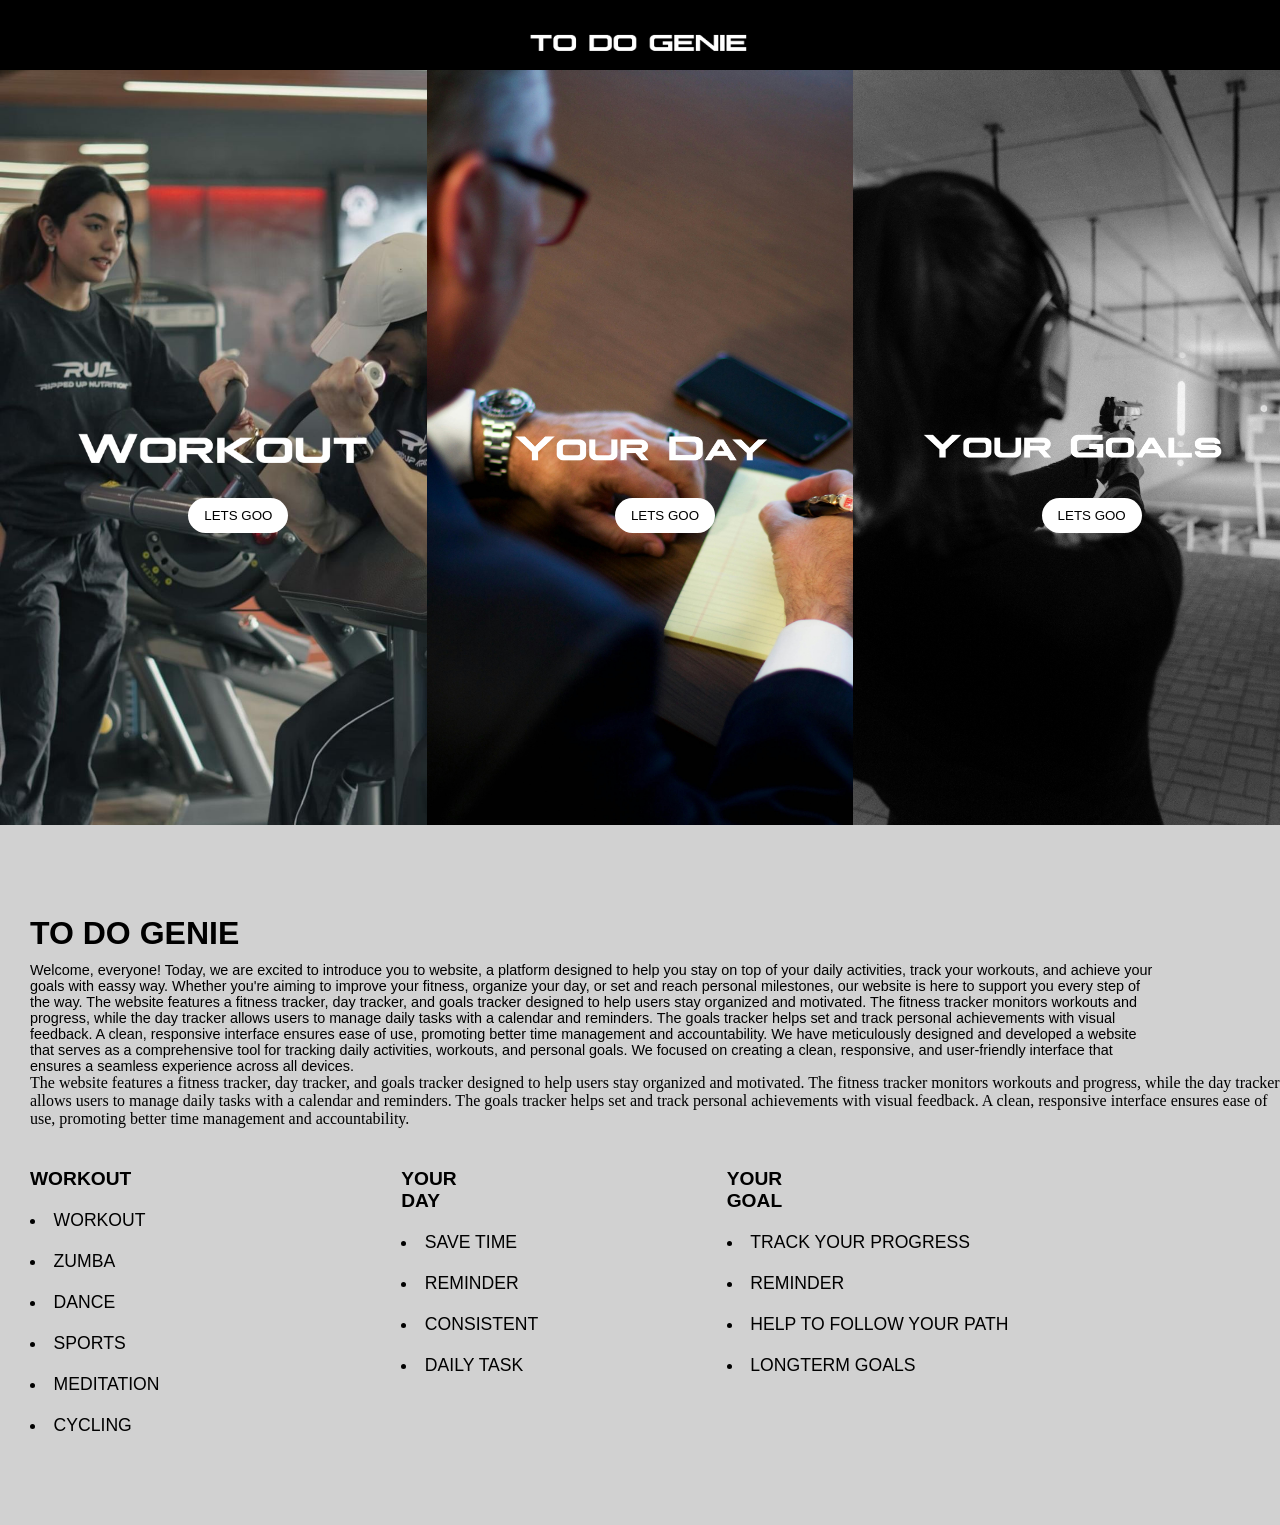
<file: index.html>
<!DOCTYPE html>
<html lang="en">
<head>
    <meta charset="UTF-8">
    <meta name="viewport" content="width=device-width, initial-scale=1.0">
    <title>TO DO GENIE</title>
    <link rel="stylesheet" href="style.css">
</head>
<body>
    <header>
        <div class="home-navbar">
            <div class="home-logo"></div>
        </div>
        <div class="section">
            <div class="section-1">
                <div class="workout-t">
                    <button class="start-b"><a class="start-t"href="workout.html">LETS GOO</a></button>
                </div>
                
                </div>
            <div class="section-2">
                <div class="yourday">
                    <button class="start-b"><a class="start-t"href="yourday.html">LETS GOO</a></button>
                </div>
            </div>
            <div class="section-3">
                <div class="yourgoal">
                    <button class="start-b"><a class="start-t"href="yourgoal.html">LETS GOO</a></button>
                </div>
            </div>
        </div>

        <div class="home-baground">
            <div class="aboutus">
                <h1 class="about-heading">TO DO GENIE</h1>
                   <p class="about-discription">Welcome, everyone! Today, we are excited to  introduce you to 
                    website, a platform  designed to  help you stay on top of your daily
                    activities, track your workouts, and achieve your goals  with eassy way.
                    Whether you're aiming to improve your fitness, organize your day, or set and  
                    reach personal milestones,  our website is here to support
                    you every step of the way. 
                    The website features a fitness tracker, day tracker, and goals tracker designed to help users stay organized and motivated. The fitness tracker monitors workouts and progress, while the day tracker allows users to manage daily tasks with a calendar and reminders. The goals tracker helps set and track personal achievements with visual feedback. A clean, responsive interface ensures ease of use, promoting better time management and accountability.
                    We have meticulously designed and developed a website that serves as a comprehensive tool for tracking daily activities, workouts, and personal goals. We focused on creating a clean, responsive, and user-friendly interface that ensures a seamless experience across all devices.
                </p>The website features a fitness tracker, day tracker, and goals tracker designed to help users stay organized and motivated. The fitness tracker monitors workouts and progress, while the day tracker allows users to manage daily tasks with a calendar and reminders. The goals tracker helps set and track personal achievements with visual feedback. A clean, responsive interface ensures ease of use, promoting better time management and accountability.


                <div class="functions">
                    <div class="about-workout">
                        <h1 class="workout-f">WORKOUT</h1>
                        <li class="aboutw-li">WORKOUT</li>
                        <li class="aboutw-li">ZUMBA</li>
                        <LI class="aboutw-li">DANCE</LI>
                        <LI class="aboutw-li">SPORTS</LI>
                        <LI class="aboutw-li">MEDITATION</LI>
                        <LI class="aboutw-li">CYCLING</LI>
                    </div>
                    
                    <div class="about-workout">
                        <h1 class="workout-f">YOUR DAY</h1>
                        <li class="aboutw-li">SAVE TIME</li>
                        <li class="aboutw-li">REMINDER</li>
                        <li class="aboutw-li">CONSISTENT</li>
                        <li class="aboutw-li">DAILY TASK</li>
                    </div>

                    <div class="about-workout">
                        <h1 class="workout-f">YOUR GOAL</h1>
                        <li class="aboutw-li">TRACK YOUR PROGRESS</li>
                        <li class="aboutw-li">REMINDER</li>
                        <li class="aboutw-li">HELP TO FOLLOW YOUR PATH</li>
                        <li class="aboutw-li">LONGTERM GOALS</li>
                    </div>


                    
                    
                </div>





            </div>

            
    









        </div>

        




    </header>







</body>
</html>
</file>
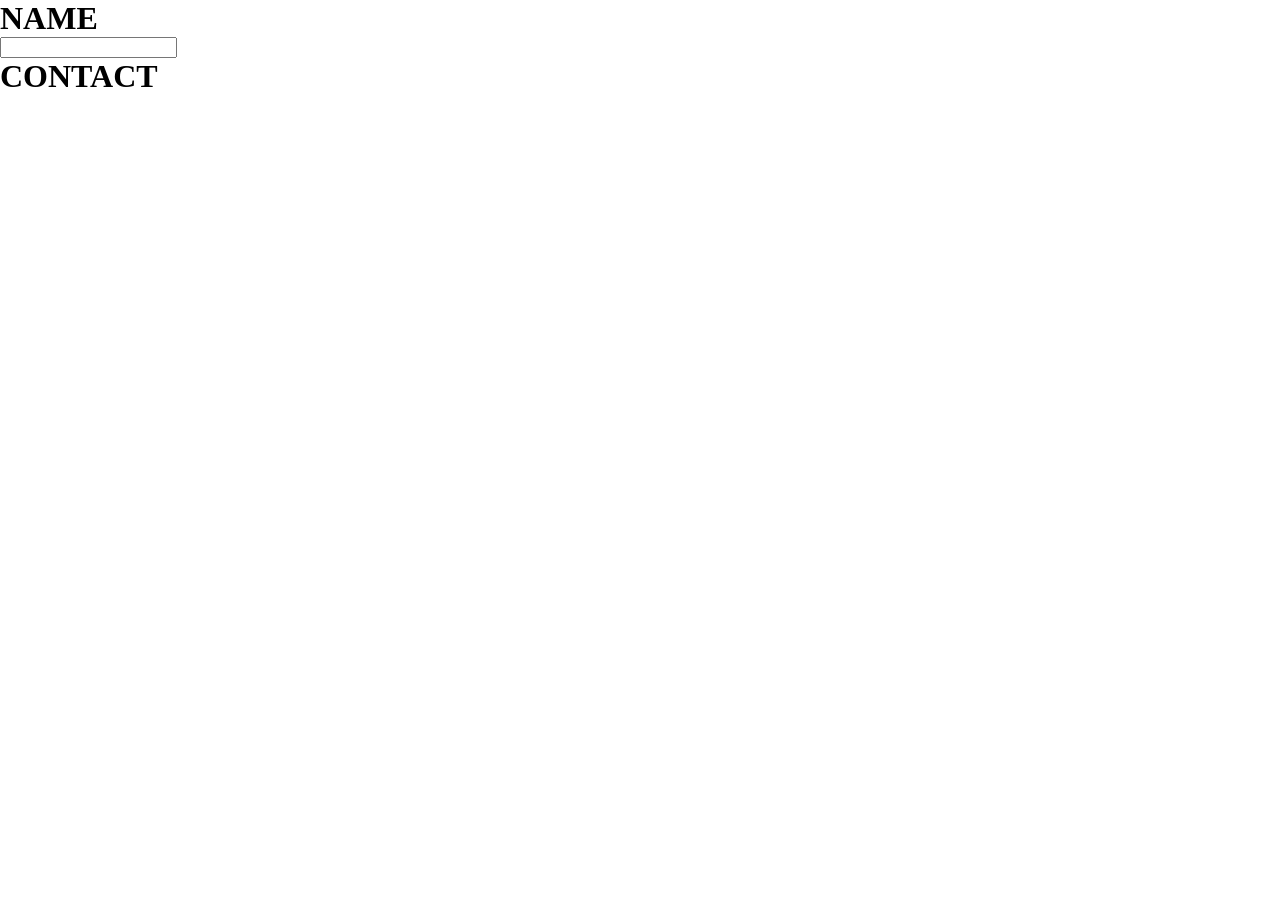
<file: login.html>
<!DOCTYPE html>
<html lang="en">
<head>
    <meta charset="UTF-8">
    <meta name="viewport" content="width=device-width, initial-scale=1.0">
    <title>LOGIN</title>
    <link rel="stylesheet" href="style.css">
</head>
<body>
    <header>
        <div class="login-bar">
            <div class="logo-login"></div>
        </div>

        <div class="login-bag2">
            <div class="login-section">
                <div class="login-image"></div>
                <div class="login-info">
                    <h1 class="name">NAME</h1>
                    <input class="name-s" type="text"> 
                    <h1 class="contact">CONTACT </h1>
                       
                </div>
                
                
            </div>
        </div>








    </header>
    
</body>
</html>
</file>
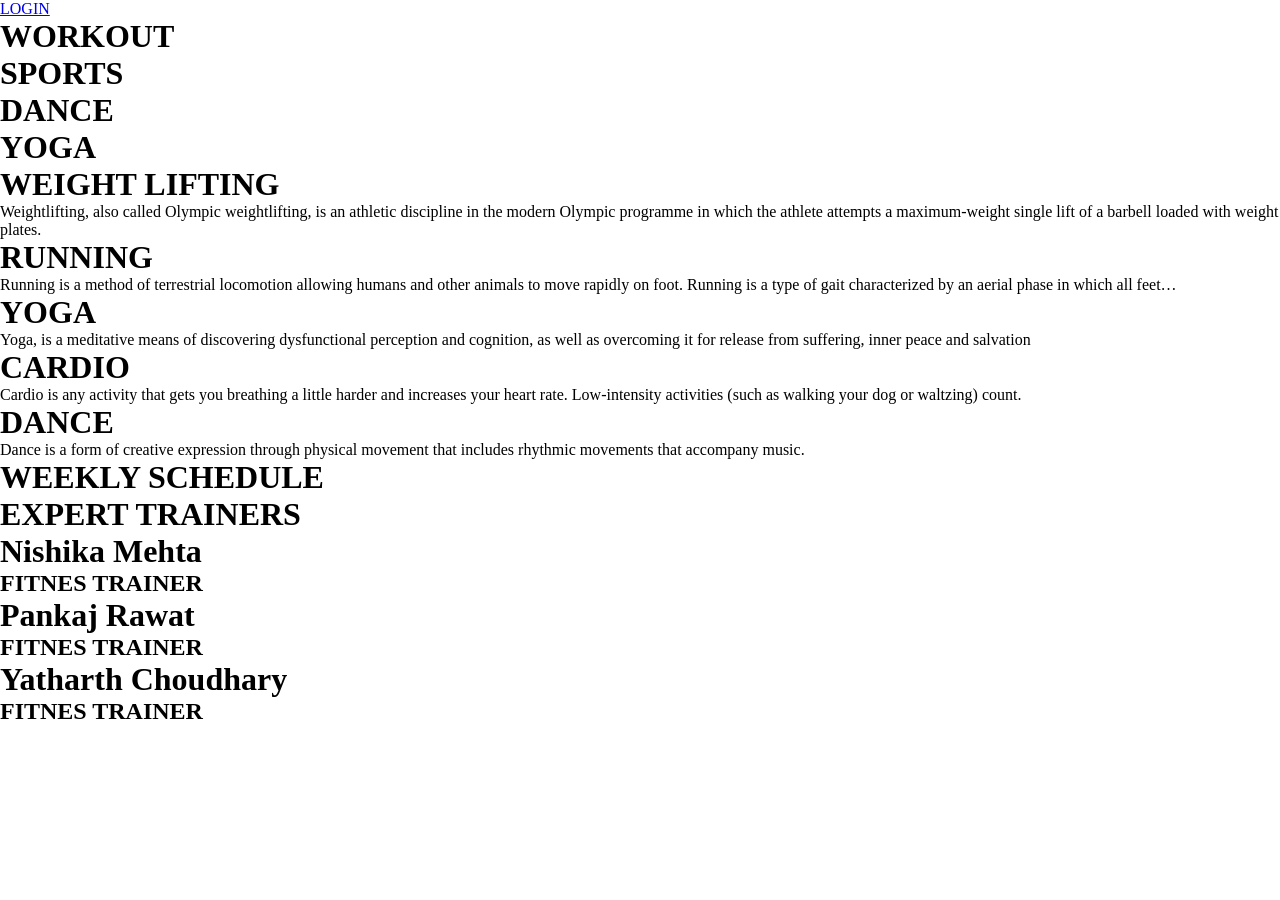
<file: workout.html>
<!DOCTYPE html>
<html lang="en">
<head>
    <meta charset="UTF-8">
    <meta name="viewport" content="width=device-width, initial-scale=1.0">
    <title>WORKOUT</title>
    <link rel="stylesheet" href="style.css">
</head>
<body>
    <header>
        <div class="navbar-workout">
            <div class="w-logo">
                <a class="login-t" href="login.html">LOGIN</a>
                
            </div>
        </div>

         <div class="baground-work">
            <div class="sections">
                <div class="workout-1">
                    <div class="w-img">
                        <h1 class="w-tittle">WORKOUT</h1>
                    </div>
                </div>
                <div class="sports">
                    <div class="s-img">
                        <h1 class="s-tittle">SPORTS</h1>
                    </div>
                </div>
                <div class="dance">
                    <div class="d-img">
                        <h1 class="d-tittle">DANCE</h1>
                    </div>
                </div>
                <div class="yoga">
                    <div class="y-img">
                        <h1 class="y-tittle">YOGA</h1>
                    </div>


                    
                    
                </div>

                
            </div>

            <div class="quot-bag">
                <div class="limit-quot"></div>
            </div>
        </div>
        
        
        <div class="baground-about">
            <div class="about-img3"></div>
            <div class="about-info">
                <h1 class="hed-1"> WEIGHT LIFTING</h1>
                <p class="info-1"> Weightlifting, also called Olympic weightlifting, is an athletic discipline in the modern Olympic programme in which the athlete attempts a maximum-weight single lift of a barbell loaded with weight plates.</p>
                <h1 class="hed-2"> RUNNING</h1>
                <p class="info-2">Running is a method of terrestrial locomotion allowing humans and other animals to move rapidly on foot. Running is a type of gait characterized by an aerial phase in which all feet…</p>
                <h1 class="hed-3"> YOGA</h1>
                <p class="info-3">Yoga, is a meditative means of discovering dysfunctional perception and cognition, as well as overcoming it for release from suffering, inner peace and salvation</p>
                <h1 class="hed-4"> CARDIO</h1>
                <p class="info-4">Cardio is any activity that gets you breathing a little harder and increases your heart rate. Low-intensity activities (such as walking your dog or waltzing) count.</p>
                <h1 class="hed-4"> DANCE</h1>
                <p class="info-4">Dance is a form of creative expression through physical movement that includes rhythmic movements that accompany music.</p>
            </div>
        </div>

        <div class="schedule">
            
            <div   class="sch-p">
                <h1 class="s-tittle">WEEKLY SCHEDULE</h1>
            </div>
            <div class="schedule-week"></div>
            
        </div>

        <div class="trainer">
            <h1 class="t-heading">EXPERT TRAINERS</h1>
            <div class="trainers-id">
                <div class="trainer-1">
                    <div class="nishika"></div>
                    <h1 class="name-1">Nishika Mehta</h1>
                    <h2 class="fitnes"> FITNES TRAINER</h2>
                    </div>
                    
                <div class="trainer-1">
                    <div class="pankaj"></div>
                        <h1 class="name-1">Pankaj Rawat</h1>
                        <h2 class="fitnes"> FITNES TRAINER</h2>
                    </div>
                <div class="trainer-1">
                    <div class="Yatharth"></div>
                    <h1 class="name-1" >Yatharth Choudhary</h1>
                    <h2 class="fitnes"> FITNES TRAINER</h2>
                    
                </div>
            </div>
        </div>

         
        
    
    
    
    
    </header>

    
    
</body>
</html>
</file>
<file: style.css>
*{
    margin: 0px;
}

.home-navbar{
    background-color: rgb(0, 0, 0);
    height: 70px;
    display: flex;
    align-items: center;
    justify-content: center;
}

.home-logo{
    background-image: url(logo.png);
    background-size: cover;
    height: 35px;
    width: 300px;
}

.section{
    display: flex;
}



.section-1{
    background-image: url(workout-img.jpg);
    background-size: cover;
    height: 755px;
    width: 100%;
    display: flex;
    align-items: center;
    justify-content: center;
    transition: transform 1s ease-in, box-shadow 1s ease ;
    
}

  .card:hover {
    border: 1px solid black;
    transform: scale(1.05);
  }
  
  .card:active {
    transform: scale(0.95) rotateZ(1.7deg);
  }



.section-2{
    background-image: url(day-1.jpg);
    background-size: cover;
    height: 755px;
    width: 100%;
    display: flex;
    align-items: center;
    justify-content: center;
}


.section-3{
    background-image: url(goal.jpg);
    background-size: cover;
    height: 755px;
    width: 100%;
    display: flex;
    align-items: center;
    justify-content: center;
}


.workout-t{
    background-image: url(w-title.png);
    background-size: cover;
    height: 60px;
    width: 350px;
    align-items: center;
    justify-content: center;
}

.yourday{
    background-image: url(d-title.png);
    background-size: cover;
    height: 60px;
    width: 350px;
    align-items: center;
    justify-content: center;

}

.yourgoal{
    background-image: url(g-title.png);
    background-size: cover;
    height: 60px;
    width: 350px;
    align-items: center;
    justify-content: center;

}



.home-baground{
    background-color: rgb(209, 209, 209);
    height: 700px;
}

.start-b{
    margin-top: 80px;
    margin-left: 150px;
    height: 35px;
    width: 100px;
    background-color: rgb(255, 255, 255);
    border-radius: 20px;
    border: 0px;
}

.start-t{
    color: black;
    text-decoration: none;
}









/* about home page */

.home-baground{
    display:flex ;
}



.aboutus{
    margin-top: 60px;
    margin-left: 30px;
    
}

.about-heading{
    margin-top: 30px;
    font-family: 'Segoe UI', Tahoma, Geneva, Verdana, sans-serif;
}

.about-discription{
    font-size: 0.9rem;
    width: 90%;
    margin-top: 10px;
    font-family:'Segoe UI', Tahoma, Geneva, Verdana, sans-serif ;
}

.functions{
    display: flex;
    justify-content: space-evenly;
    font-family:'Segoe UI', Tahoma, Geneva, Verdana, sans-serif ;
    font-size: 0.6rem;
    width: 80%;
    margin-top: 40px;

}


.workout-f{
    margin-right: 270px;
}

.aboutw-li{
    font-family: 'Segoe UI', Tahoma, Geneva, Verdana, sans-serif;
    font-size: 1.1rem;
    margin-top: 20px;
}
</file>
